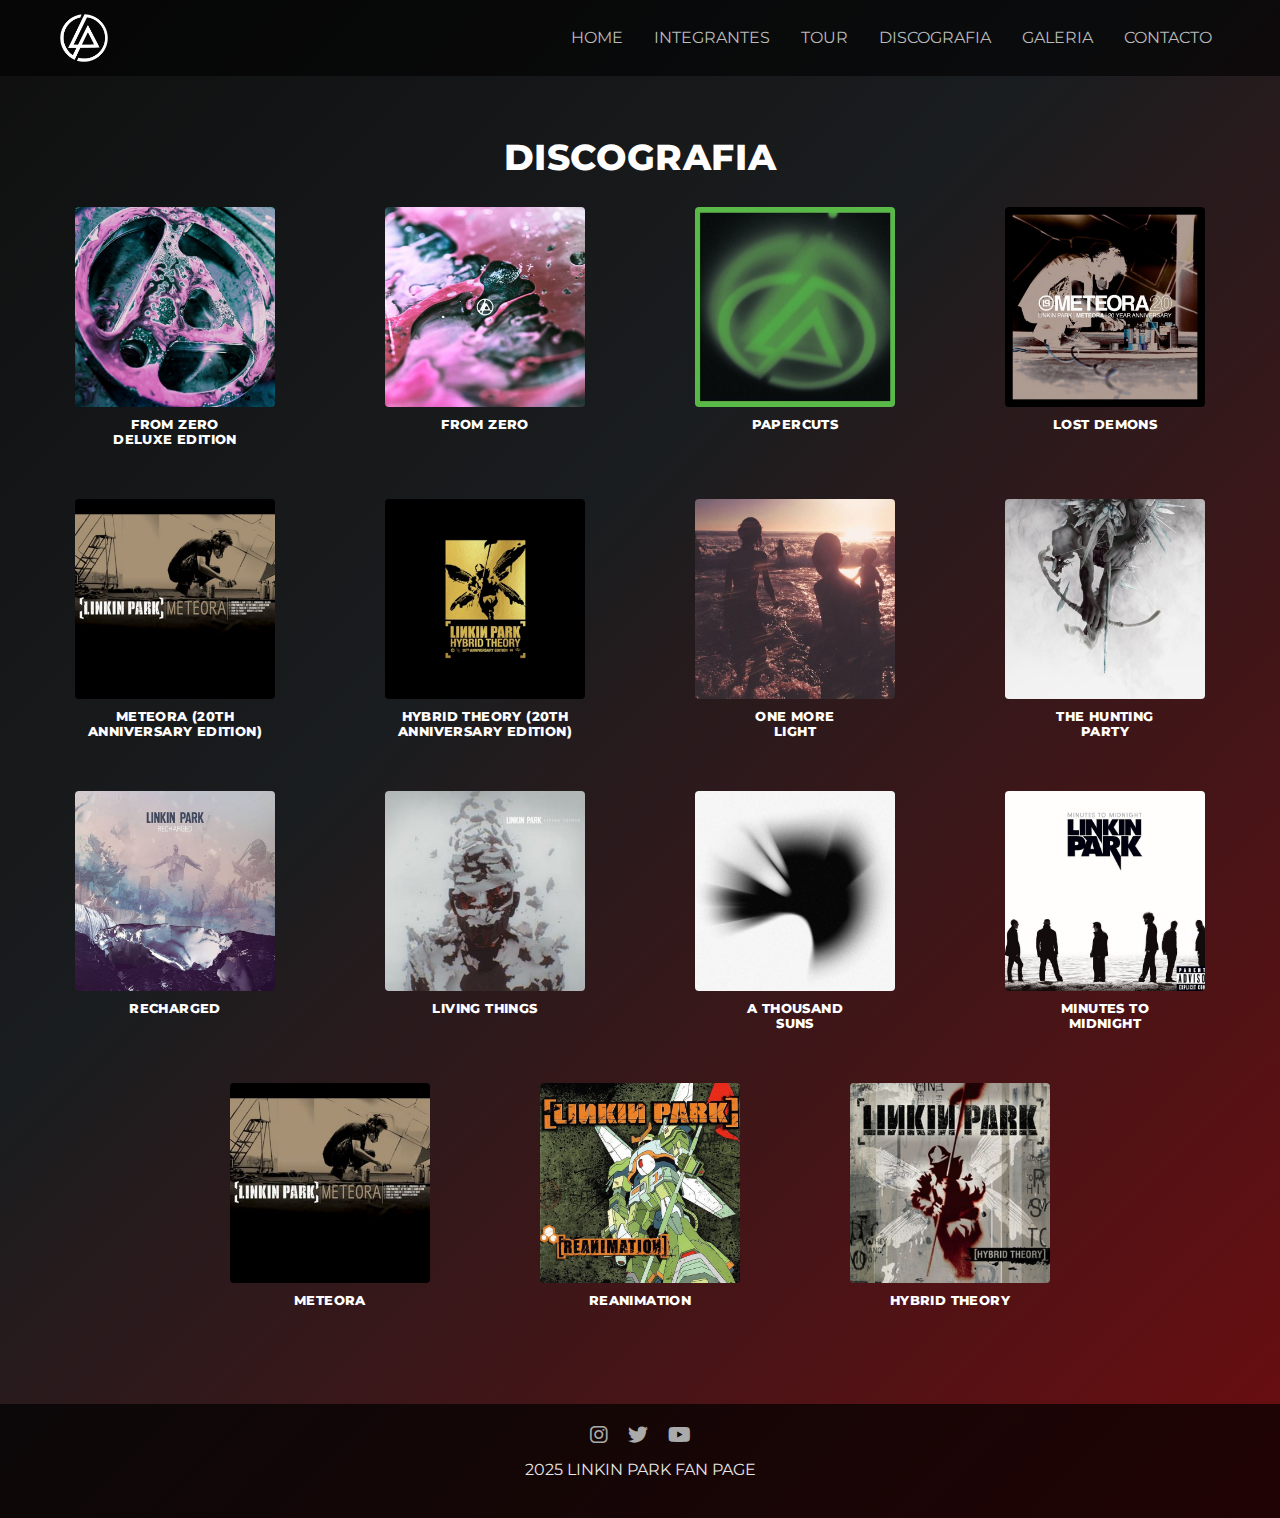
<file: indexs/disco.html>
<!DOCTYPE html>
<!DOCTYPE html>
<html lang="es">
<head>
  <meta charset="UTF-8"/>
  <meta name="viewport" content="width=device-width, initial-scale=1" />
  <title>Linkin Park — Discografía</title>
  <link href="https://cdn.jsdelivr.net/npm/bootstrap@5.3.3/dist/css/bootstrap.min.css" rel="stylesheet">
  <link rel="stylesheet" href="https://cdnjs.cloudflare.com/ajax/libs/font-awesome/6.4.0/css/all.min.css">
  <link href="https://fonts.googleapis.com/css2?family=Montserrat:wght@300;400;700;800&display=swap" rel="stylesheet">
  <link rel="stylesheet" href="../css/styles.css"/>
</head>
<body class="text-white">

  <header class="header">
    <div class="contenedor">
    <a href="../index.html" class="logo">
      <img src="../imgs/Logo.png" alt="Logo Linkin Park">
    </a>

    <nav class="navbar navbar-expand-lg navbar-dark">
      <button class="navbar-toggler" type="button" data-bs-toggle="collapse" data-bs-target="#navLP">
        <span class="navbar-toggler-icon"></span>
      </button>
      <div id="navLP" class="collapse navbar-collapse">
        <ul class="navbar-nav ms-auto">
          <li><a class="nav-link" href="../index.html">HOME</a></li>
          <li><a class="nav-link" href="integrantes.html">INTEGRANTES</a></li>
          <li><a class="nav-link" href="tour.html">TOUR</a></li>
          <li><a class="nav-link" href="disco.html">DISCOGRAFIA</a></li>
          <li><a class="nav-link" href="galeria.html">GALERIA</a></li>
          <li><a class="nav-link" href="form.html">CONTACTO</a></li>
        </ul>
      </div>
    </nav>
    </div>
  </header>

<main>
  <section class="discografia">
    <div class="contenedor-disc">
      <h1 class="discografia-titulo">DISCOGRAFIA</h1>

      <div class="discografia-contenedor">
        <div class="disco">
          <img class="img-gris" src="../imgs/Discos/FromZeroDeluxe.jpg" alt="From Zero Deluxe Edition">
          <p class="disco-nombre">FROM ZERO<br>DELUXE EDITION</p>
        </div>

        <div class="disco">
          <img class="img-gris" src="../imgs/Discos/FromZero.jpg" alt="From Zero">
          <p class="disco-nombre">FROM ZERO</p>
        </div>

        <div class="disco">
          <img class="img-gris" src="../imgs/Discos/Papercuts.jpg" alt="Papercuts">
          <p class="disco-nombre">PAPERCUTS</p>
        </div>

        <div class="disco">
          <img class="img-gris" src="../imgs/Discos/LostDemons.jpg" alt="Lost Demons">
          <p class="disco-nombre">LOST DEMONS</p>
        </div>

        <div class="disco">
          <img class="img-gris" src="../imgs/Discos/Meteora.jpg" alt="Meteora (20th Anniversary Edition)">
          <p class="disco-nombre">METEORA (20th <br>ANNIVERSARY EDITION)</p>
        </div>

        <div class="disco">
          <img class="img-gris" src="../imgs/Discos/HybridTheory Anniversaru.jpg" alt="Hybrid Theory (20th Anniversary Edition)">
          <p class="disco-nombre">HYBRID THEORY (20th <br>ANNIVERSARY EDITION)</p>
        </div>

        <div class="disco">
          <img class="img-gris" src="../imgs/Discos/OneMoreLight.jpg" alt="One More Light">
          <p class="disco-nombre">ONE MORE <br>LIGHT</p>
        </div>

        <div class="disco">
          <img class="img-gris" src="../imgs/Discos/TheHuntingParty.jpg" alt="The Hunting Party">
          <p class="disco-nombre">THE HUNTING<br>PARTY</p>
        </div>

        <div class="disco">
          <img class="img-gris" src="../imgs/Discos/Recharged.jpg" alt="Recharged">
          <p class="disco-nombre">RECHARGED</p>
        </div>

        <div class="disco">
          <img class="img-gris" src="../imgs/Discos/LivingThings.jpg" alt="Living Things">
          <p class="disco-nombre">LIVING THINGS</p>
        </div>

        <div class="disco">
          <img class="img-gris" src="../imgs/Discos/AThousand.jpg" alt="A Thousand Suns">
          <p class="disco-nombre">A THOUSAND<br>SUNS</p>
        </div>

        <div class="disco">
          <img class="img-gris" src="../imgs/Discos/MinutesToMidnight.jpg" alt="Minutes to Midnight">
          <p class="disco-nombre">MINUTES TO<br>MIDNIGHT</p>
        </div>

        <div class="disco">
          <img class="img-gris" src="../imgs/Discos/Meteora2.jpg" alt="Meteora">
          <p class="disco-nombre">METEORA</p>
        </div>

        <div class="disco">
          <img class="img-gris" src="../imgs/Discos/Reanimation.jpg" alt="Reanimation">
          <p class="disco-nombre">REANIMATION</p>
        </div>

        <div class="disco">
          <img class="img-gris" src="../imgs/Discos/HybridTheory.jpg" alt="Hybrid Theory">
          <p class="disco-nombre">HYBRID THEORY</p>
        </div>
      </div>
    </div>
  </section>
</main>
<footer>
    <div class="social-icons">
      <a href="https://www.instagram.com/linkinpark" target="_blank"><i class="fab fa-instagram fa-lg"></i></a>
      <a href="https://x.com/linkinpark" target="_blank"><i class="fab fa-twitter fa-lg"></i></a>
      <a href="https://www.youtube.com/channel/UCZU9T1ceaOgwfLRq7OKFU4Q" target="_blank"><i class="fab fa-youtube fa-lg"></i></a>
    </div>
    <p>2025 LINKIN PARK FAN PAGE</p>
  </footer>
  <script src="https://cdn.jsdelivr.net/npm/bootstrap@5.3.3/dist/js/bootstrap.bundle.min.js"></script>
</body>
</html>
</file>
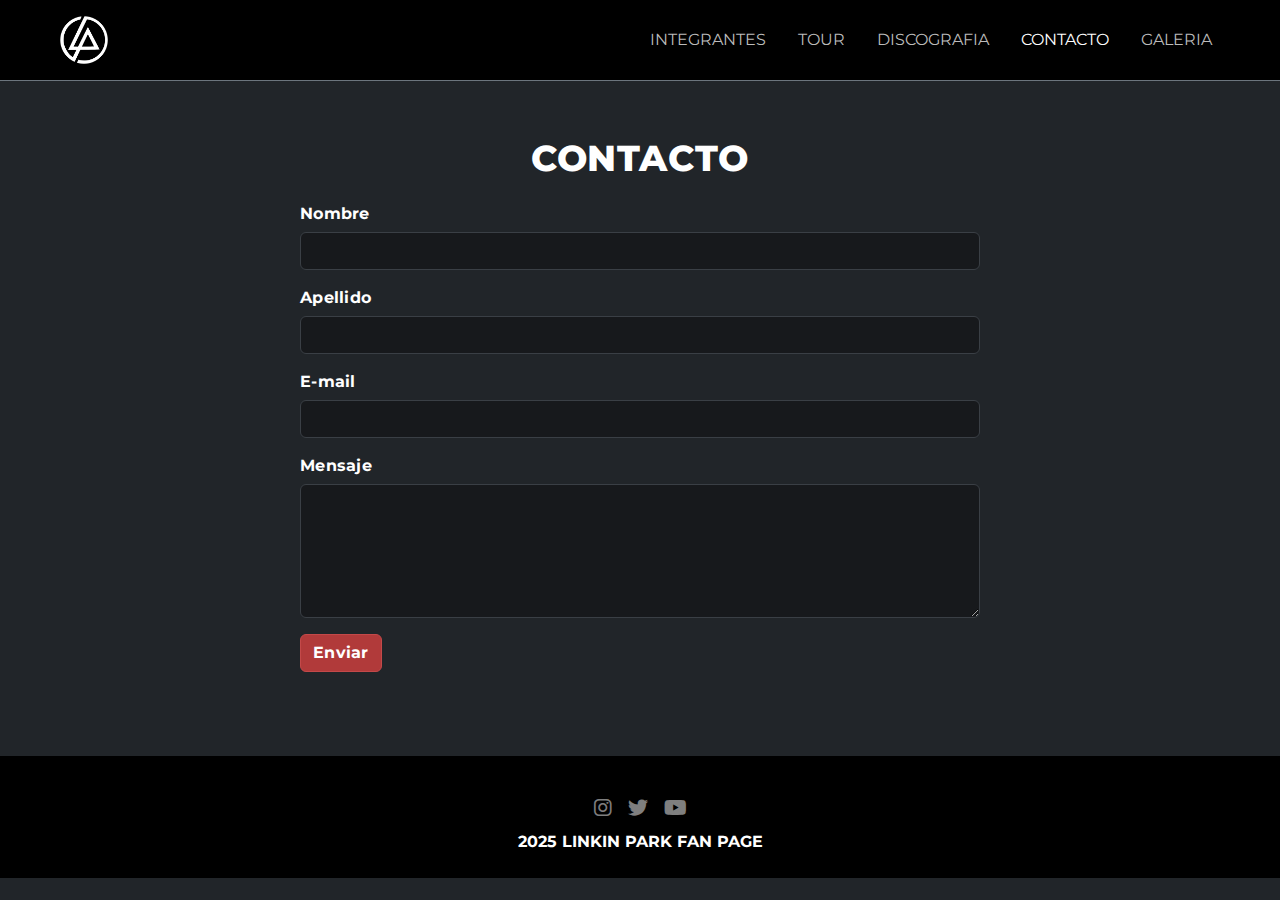
<file: indexs/form.html>
<!DOCTYPE html>
<html lang="es">
<head>
  <meta charset="UTF-8"/>
  <meta name="viewport" content="width=device-width, initial-scale=1"/>
  <title>Linkin Park — Contacto</title>
  <link href="https://cdn.jsdelivr.net/npm/bootstrap@5.3.3/dist/css/bootstrap.min.css" rel="stylesheet">
  <link rel="stylesheet" href="https://cdnjs.cloudflare.com/ajax/libs/font-awesome/6.4.0/css/all.min.css">
  <link href="https://fonts.googleapis.com/css2?family=Montserrat:wght@300;400;700;800&display=swap" rel="stylesheet">
  <link rel="stylesheet" href="../estilos.css"/>
</head>
<body class="bg-dark text-white">

  <header class="header bg-black py-3 border-bottom border-secondary">
    <div class="contenedor d-flex align-items-center justify-content-between">
      <a href="../index.html" class="logo">
        <img src="../imgs/Logo.png" alt="Logo Linkin Park" style="height:48px;">
      </a>

      <nav class="navbar navbar-expand-lg navbar-dark p-0">
        <button class="navbar-toggler" type="button" data-bs-toggle="collapse" data-bs-target="#navLP" aria-controls="navLP" aria-expanded="false" aria-label="Toggle navigation">
          <span class="navbar-toggler-icon"></span>
        </button>
        <div id="navLP" class="collapse navbar-collapse">
          <ul class="navbar-nav ms-auto gap-lg-3">
            <li class="nav-item"><a class="nav-link" href="integrantes.html">INTEGRANTES</a></li>
            <li class="nav-item"><a class="nav-link" href="tour.html">TOUR</a></li>
            <li class="nav-item"><a class="nav-link" href="disco.html">DISCOGRAFIA</a></li>
            <li class="nav-item"><a class="nav-link active" aria-current="page" href="form.html">CONTACTO</a></li>
            <li class="nav-item"><a class="nav-link" href="galeria.html">GALERIA</a></li>
          </ul>
        </div>
      </nav>
    </div>
  </header>

  <section class="contacto">
    <div class="contenedor-form">
      <h1 class="contacto-titulo">CONTACTO</h1>

      <form>
        <div class="mb-3">
          <label for="nombre" class="form-label">Nombre</label>
          <input type="text" class="form-control" id="nombre" name="nombre" required>
          <div class="invalid-feedback">Completá tu nombre.</div>
        </div>

        <div class="mb-3">
          <label for="nombre" class="form-label">Apellido</label>
          <input type="text" class="form-control" id="apellido" name="apellido" required>
          <div class="invalid-feedback">Completá tu apellido.</div>
        </div>

        <div class="mb-3">
          <label for="email" class="form-label">E-mail</label>
          <input type="email" class="form-control" id="email" name="email" required>
          <div class="invalid-feedback">Ingresá un e-mail válido.</div>
        </div>

        <div class="mb-3">
          <label for="mensaje" class="form-label">Mensaje</label>
          <textarea class="form-control" id="mensaje" name="mensaje" rows="5" required></textarea>
          <div class="invalid-feedback">Escribí tu mensaje.</div>
        </div>

        <button type="submit" class="btn btn-danger">Enviar</button>
      </form>
    </div>
  </section>

  <footer class="bg-black text-center py-4">
    <div class="social-icons d-flex justify-content-center gap-3 mt-3">
      <a class="text-white-50" href="https://www.instagram.com/linkinpark" target="_blank"><i class="fab fa-instagram fa-lg"></i></a>
      <a class="text-white-50" href="https://x.com/linkinpark" target="_blank"><i class="fab fa-twitter fa-lg"></i></a>
      <a class="text-white-50" href="https://www.youtube.com/channel/UCZU9T1ceaOgwfLRq7OKFU4Q" target="_blank"><i class="fab fa-youtube fa-lg"></i></a>
    </div>
    <p class="m-0 fw-bold text-white">2025 LINKIN PARK FAN PAGE</p>
  </footer>
<script src="https://cdn.jsdelivr.net/npm/bootstrap@5.3.3/dist/js/bootstrap.bundle.min.js"></script>

</body>
</html>
</file>
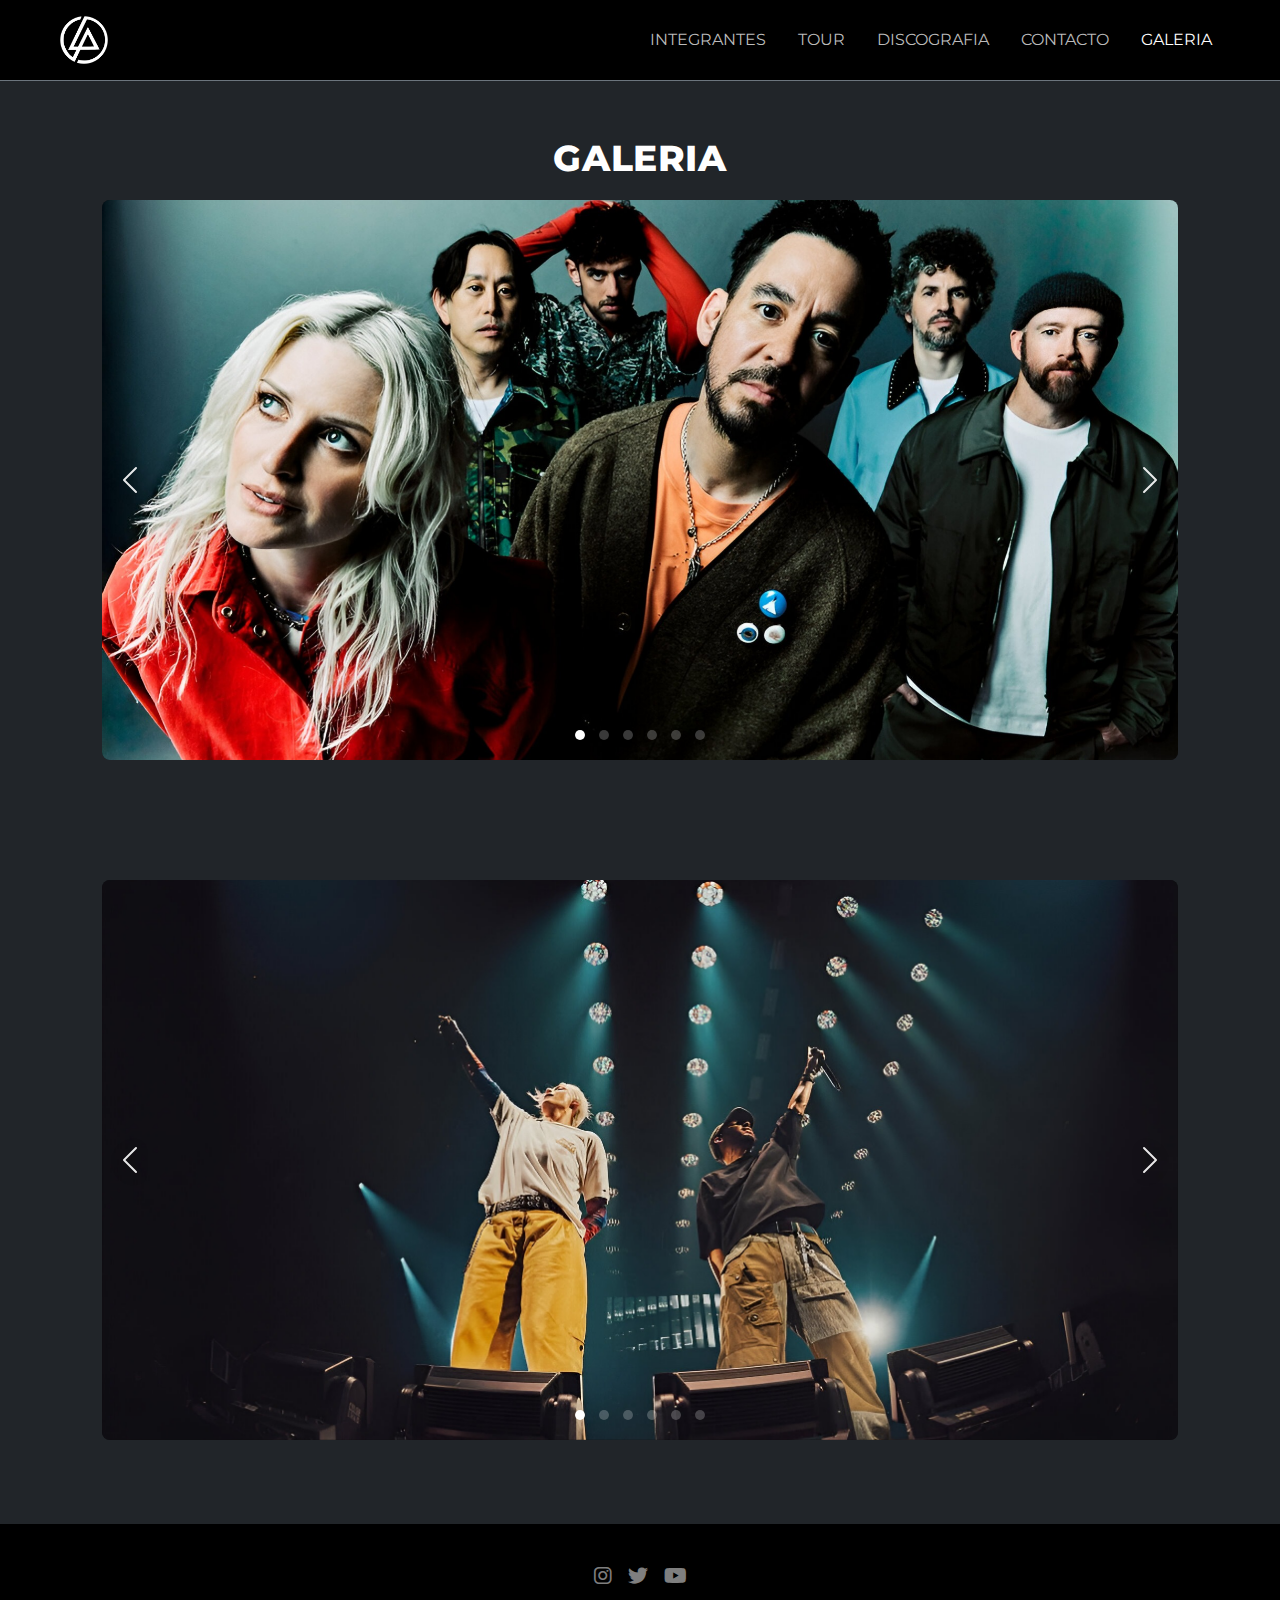
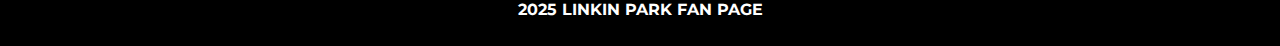
<file: indexs/galeria.html>
<!DOCTYPE html>
<html lang="es">
<head>
  <meta charset="UTF-8" />
  <meta name="viewport" content="width=device-width, initial-scale=1" />
  <title>Linkin Park — Galería</title>

  <!-- Bootstrap SOLO para componentes (navbar/carousel/footer) -->
  <link href="https://cdn.jsdelivr.net/npm/bootstrap@5.3.3/dist/css/bootstrap.min.css" rel="stylesheet">

  <!-- Fuentes e íconos -->
  <link rel="stylesheet" href="https://cdnjs.cloudflare.com/ajax/libs/font-awesome/6.4.0/css/all.min.css">
  <link href="https://fonts.googleapis.com/css2?family=Montserrat:wght@300;400;700;800&display=swap" rel="stylesheet">

  <!-- Tu CSS general -->
  <link rel="stylesheet" href="../estilos.css"/>
</head>
<body class="bg-dark text-white">

  <!-- HEADER (igual al resto del sitio) -->
  <header class="header bg-black py-3 border-bottom border-secondary">
    <div class="contenedor d-flex align-items-center justify-content-between">
      <a href="../index.html" class="logo">
        <img src="../imgs/Logo.png" alt="Logo Linkin Park" style="height:48px;">
      </a>

      <nav class="navbar navbar-expand-lg navbar-dark p-0">
        <button class="navbar-toggler" type="button" data-bs-toggle="collapse" data-bs-target="#navLP" aria-controls="navLP" aria-expanded="false" aria-label="Toggle navigation">
          <span class="navbar-toggler-icon"></span>
        </button>
        <div id="navLP" class="collapse navbar-collapse">
          <ul class="navbar-nav ms-auto gap-lg-3">
            <li class="nav-item"><a class="nav-link" href="integrantes.html">INTEGRANTES</a></li>
            <li class="nav-item"><a class="nav-link" href="tour.html">TOUR</a></li>
            <li class="nav-item"><a class="nav-link" href="disco.html">DISCOGRAFIA</a></li>
            <li class="nav-item"><a class="nav-link" href="form.html">CONTACTO</a></li>
            <li class="nav-item"><a class="nav-link active" aria-current="page" href="galeria.html">GALERIA</a></li>
          </ul>
        </div>
      </nav>
    </div>
  </header>

  <section class="galeria">
    <div class="contenedor">
      <h1 class="galeria-titulo">GALERIA</h1>

      <div class="carousel-wrap">
        <div id="galeriaCarousel" class="carousel slide" data-bs-ride="carousel" data-bs-interval="4500">
          <div class="carousel-indicators">
            <button type="button" data-bs-target="#galeriaCarousel" data-bs-slide-to="0" class="active" aria-current="true" aria-label="Slide 1"></button>
            <button type="button" data-bs-target="#galeriaCarousel" data-bs-slide-to="1" aria-label="Slide 2"></button>
            <button type="button" data-bs-target="#galeriaCarousel" data-bs-slide-to="2" aria-label="Slide 3"></button>
            <button type="button" data-bs-target="#galeriaCarousel" data-bs-slide-to="3" aria-label="Slide 4"></button>
            <button type="button" data-bs-target="#galeriaCarousel" data-bs-slide-to="4" aria-label="Slide 5"></button>
            <button type="button" data-bs-target="#galeriaCarousel" data-bs-slide-to="5" aria-label="Slide 6"></button>
          </div>
          <div class="carousel-inner rounded-3 overflow-hidden">
            <div class="carousel-item active">
              <img src="../imgs/gallery/Linkin1.jpeg" class="d-block w-100" alt="Linkin Park en vivo 1">
            </div>
            <div class="carousel-item">
              <img src="../imgs/gallery/Lk2.jpeg" class="d-block w-100" alt="Linkin Park en vivo 2">
            </div>
            <div class="carousel-item">
              <img src="../imgs/gallery/LK3.jpeg" class="d-block w-100" alt="Linkin Park en vivo 3">
            </div>
            <div class="carousel-item">
              <img src="../imgs/gallery/LK4.jpeg" class="d-block w-100" alt="Linkin Park en vivo 4">
            </div>
            <div class="carousel-item">
              <img src="../imgs/gallery/LK5.jpeg" class="d-block w-100" alt="Linkin Park en vivo 5">
            </div>
            <div class="carousel-item">
              <img src="../imgs/gallery/LKVIEJO.jpeg" class="d-block w-100" alt="Linkin Park backstage">
            </div>
          </div>
          <button class="carousel-control-prev" type="button" data-bs-target="#galeriaCarousel" data-bs-slide="prev" aria-label="Anterior">
            <span class="carousel-control-prev-icon" aria-hidden="true"></span>
          </button>
          <button class="carousel-control-next" type="button" data-bs-target="#galeriaCarousel" data-bs-slide="next" aria-label="Siguiente">
            <span class="carousel-control-next-icon" aria-hidden="true"></span>
          </button>
        </div>
      </div>
    </div>
  </section>

  <section class="galeria">
  <div class="contenedor">
    <div class="carousel-wrap">
      <!-- ID distinto para el segundo -->
      <div id="galeriaCarousel2" class="carousel slide" data-bs-ride="carousel" data-bs-interval="4500">
        <div class="carousel-indicators">
          <button type="button" data-bs-target="#galeriaCarousel2" data-bs-slide-to="0" class="active" aria-current="true" aria-label="Slide 1"></button>
          <button type="button" data-bs-target="#galeriaCarousel2" data-bs-slide-to="1" aria-label="Slide 2"></button>
          <button type="button" data-bs-target="#galeriaCarousel2" data-bs-slide-to="2" aria-label="Slide 3"></button>
          <button type="button" data-bs-target="#galeriaCarousel2" data-bs-slide-to="3" aria-label="Slide 4"></button>
          <button type="button" data-bs-target="#galeriaCarousel2" data-bs-slide-to="4" aria-label="Slide 5"></button>
          <button type="button" data-bs-target="#galeriaCarousel2" data-bs-slide-to="5" aria-label="Slide 6"></button>
        </div>
        <div class="carousel-inner rounded-3 overflow-hidden">
          <div class="carousel-item active">
            <img src="../imgs/gallery/LinkinNew1.jpg" class="d-block w-100" alt="Linkin Park en vivo 1">
          </div>
          <div class="carousel-item">
            <img src="../imgs/gallery/LinkinNew2.jpeg" class="d-block w-100" alt="Linkin Park en vivo 2">
          </div>
          <div class="carousel-item">
            <img src="../imgs/gallery/LinkinNew3.jpg" class="d-block w-100" alt="Linkin Park en vivo 3">
          </div>
          <div class="carousel-item">
            <img src="../imgs/gallery/LinkinNew4.jpg" class="d-block w-100" alt="Linkin Park en vivo 4">
          </div>
          <div class="carousel-item">
            <img src="../imgs/gallery/LinkinNew5.jpg" class="d-block w-100" alt="Linkin Park en vivo 5">
          </div>
          <div class="carousel-item">
            <img src="../imgs/gallery/LinkinNew6.jpg" class="d-block w-100" alt="Linkin Park backstage">
          </div>
        </div>
        <button class="carousel-control-prev" type="button" data-bs-target="#galeriaCarousel2" data-bs-slide="prev" aria-label="Anterior">
          <span class="carousel-control-prev-icon" aria-hidden="true"></span>
        </button>
        <button class="carousel-control-next" type="button" data-bs-target="#galeriaCarousel2" data-bs-slide="next" aria-label="Siguiente">
          <span class="carousel-control-next-icon" aria-hidden="true"></span>
        </button>
      </div>
    </div>
  </div>
</section>
  
  <footer class="bg-black text-center py-4">
    <div class="social-icons d-flex justify-content-center gap-3 mt-3">
      <a class="text-white-50" href="https://www.instagram.com/linkinpark" target="_blank"><i class="fab fa-instagram fa-lg"></i></a>
      <a class="text-white-50" href="https://x.com/linkinpark" target="_blank"><i class="fab fa-twitter fa-lg"></i></a>
      <a class="text-white-50" href="https://www.youtube.com/channel/UCZU9T1ceaOgwfLRq7OKFU4Q" target="_blank"><i class="fab fa-youtube fa-lg"></i></a>
    </div>
    <p class="m-0 fw-bold text-white">2025 LINKIN PARK FAN PAGE</p>
  </footer>
  <script src="https://cdn.jsdelivr.net/npm/bootstrap@5.3.3/dist/js/bootstrap.bundle.min.js"></script>
</body>
</html>
</file>
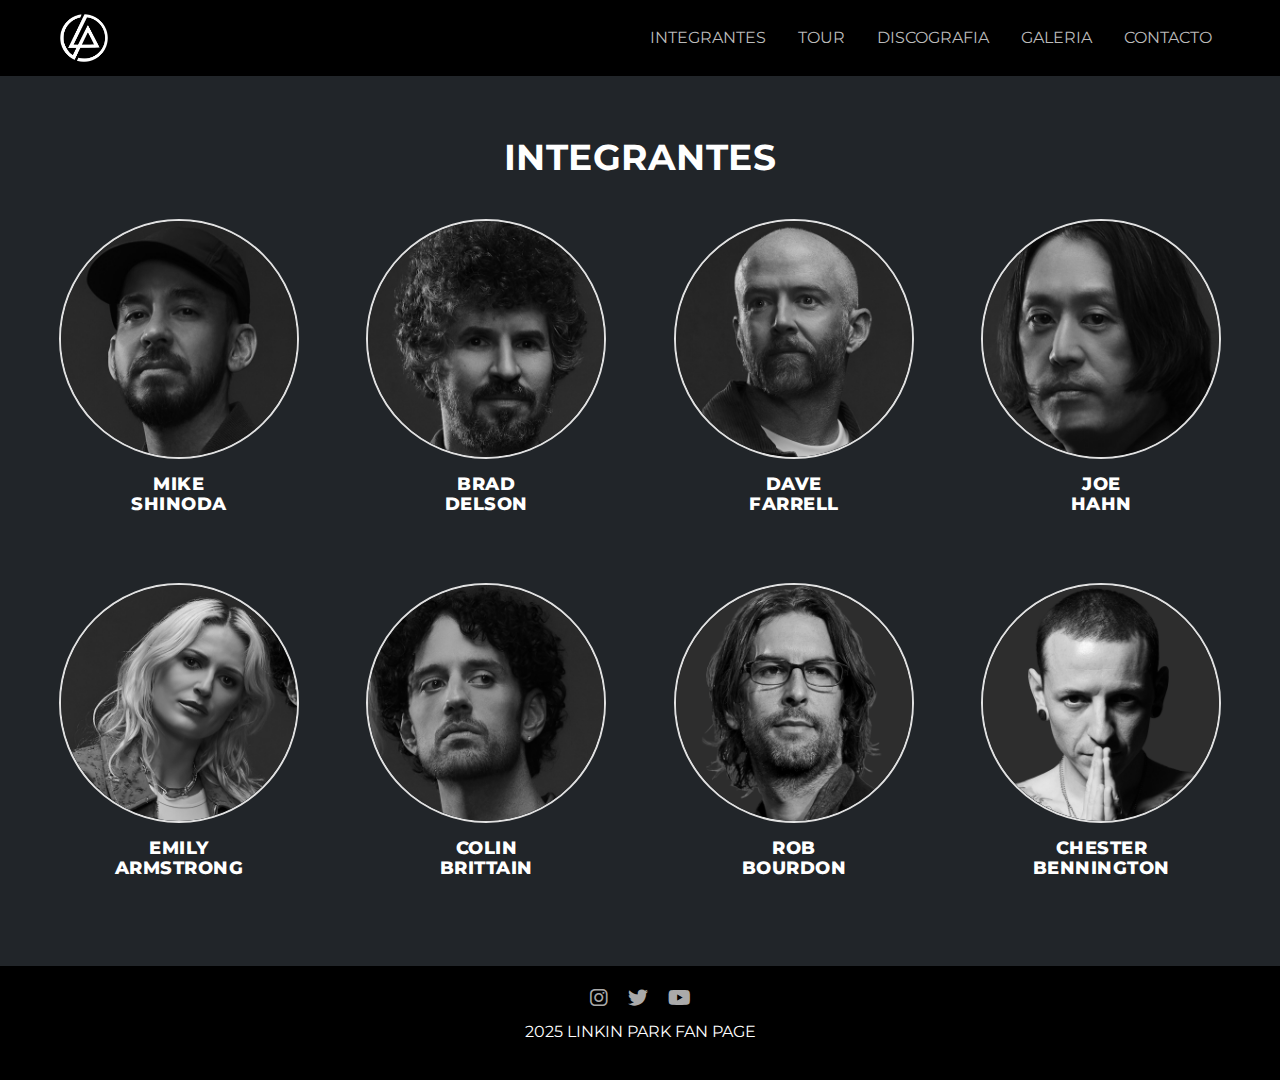
<file: indexs/integrantes.html>
<!DOCTYPE html>
<html lang="es">
<head>
  <meta charset="UTF-8" />
  <meta name="viewport" content="width=device-width, initial-scale=1" />
  <title>Linkin Park — Integrantes</title>
  <link href="https://cdn.jsdelivr.net/npm/bootstrap@5.3.3/dist/css/bootstrap.min.css" rel="stylesheet">
  <link rel="stylesheet" href="https://cdnjs.cloudflare.com/ajax/libs/font-awesome/6.4.0/css/all.min.css">
  <link href="https://fonts.googleapis.com/css2?family=Montserrat:wght@300;400;700&display=swap" rel="stylesheet">
  <link rel="stylesheet" href="../estilos.css" />
</head>
<body class="bg-dark text-white">

  <header class="header">
    <div class="contenedor header-flex">
      <a href="../index.html" class="logo">
        <img src="../imgs/Logo.png" alt="Logo Linkin Park">
      </a>

      <nav class="navbar navbar-expand-lg navbar-dark">
        <button class="navbar-toggler" type="button" data-bs-toggle="collapse" data-bs-target="#navLP">
          <span class="navbar-toggler-icon"></span>
        </button>
        <div id="navLP" class="collapse navbar-collapse">
          <ul class="navbar-nav ms-auto gap-lg-3">
            <li class="nav-item"><a class="nav-link" href="integrantes.html">INTEGRANTES</a></li>
            <li class="nav-item"><a class="nav-link" href="tour.html">TOUR</a></li>
            <li class="nav-item"><a class="nav-link" href="disco.html">DISCOGRAFIA</a></li>
            <li class="nav-item"><a class="nav-link" href="galeria.html">GALERIA</a></li>
            <li class="nav-item"><a class="nav-link" href="form.html">CONTACTO</a></li>
          </ul>
        </div>
      </nav>
    </div>
  </header>

  <section class="integrantes">
    <div class="contenedor text-center">
      <h2 class="titulo-seccion">INTEGRANTES</h2>

      <div class="grid-integrantes">
        <div class="integrante">
          <img src="../imgs/Caras/Mike.png" alt="Mike Shinoda" class="img-gris rounded-circle border border-2">
          <h5>MIKE <br> SHINODA</h5>
        </div>
        <div class="integrante">
          <img src="../imgs/Caras/Brad.png" alt="Brad Delson" class="img-gris rounded-circle border border-2">
          <h5>BRAD <br> DELSON</h5>
        </div>
        <div class="integrante">
          <img src="../imgs/Caras/Dave.png" alt="Dave Farrell" class="img-gris rounded-circle border border-2">
          <h5>DAVE <br> FARRELL</h5>
        </div>
        <div class="integrante">
          <img src="../imgs/Caras/Joe.png" alt="Joe Hahn" class="img-gris rounded-circle border border-2">
          <h5>JOE <br> HAHN</h5>
        </div>
        <div class="integrante">
          <img src="../imgs/Caras/Emily.png" alt="Emily Armstrong" class="img-gris rounded-circle border border-2">
          <h5>EMILY <br> ARMSTRONG</h5>
        </div>
        <div class="integrante">
          <img src="../imgs/Caras/Colin.png" alt="Colin Brittain" class="img-gris rounded-circle border border-2">
          <h5>COLIN <br> BRITTAIN</h5>
        </div>
        <div class="integrante">
          <img src="../imgs/Caras/Rob.png" alt="Rob Bourdon" class="img-gris rounded-circle border border-2">
          <h5>ROB <br> BOURDON</h5>
        </div>
        <div class="integrante">
          <img src="../imgs/Caras/Chester.png" alt="Chester Bennington" class="img-gris rounded-circle border border-2">
          <h5>CHESTER <br> BENNINGTON</h5>
        </div>
      </div>
    </div>
  </section>
<footer>
    <div class="social-icons">
      <a href="https://www.instagram.com/linkinpark" target="_blank"><i class="fab fa-instagram fa-lg"></i></a>
      <a href="https://x.com/linkinpark" target="_blank"><i class="fab fa-twitter fa-lg"></i></a>
      <a href="https://www.youtube.com/channel/UCZU9T1ceaOgwfLRq7OKFU4Q" target="_blank"><i class="fab fa-youtube fa-lg"></i></a>
    </div>
    <p>2025 LINKIN PARK FAN PAGE</p>
  </footer>
  <script src="https://cdn.jsdelivr.net/npm/bootstrap@5.3.3/dist/js/bootstrap.bundle.min.js"></script>
</body>
</html>
</file>
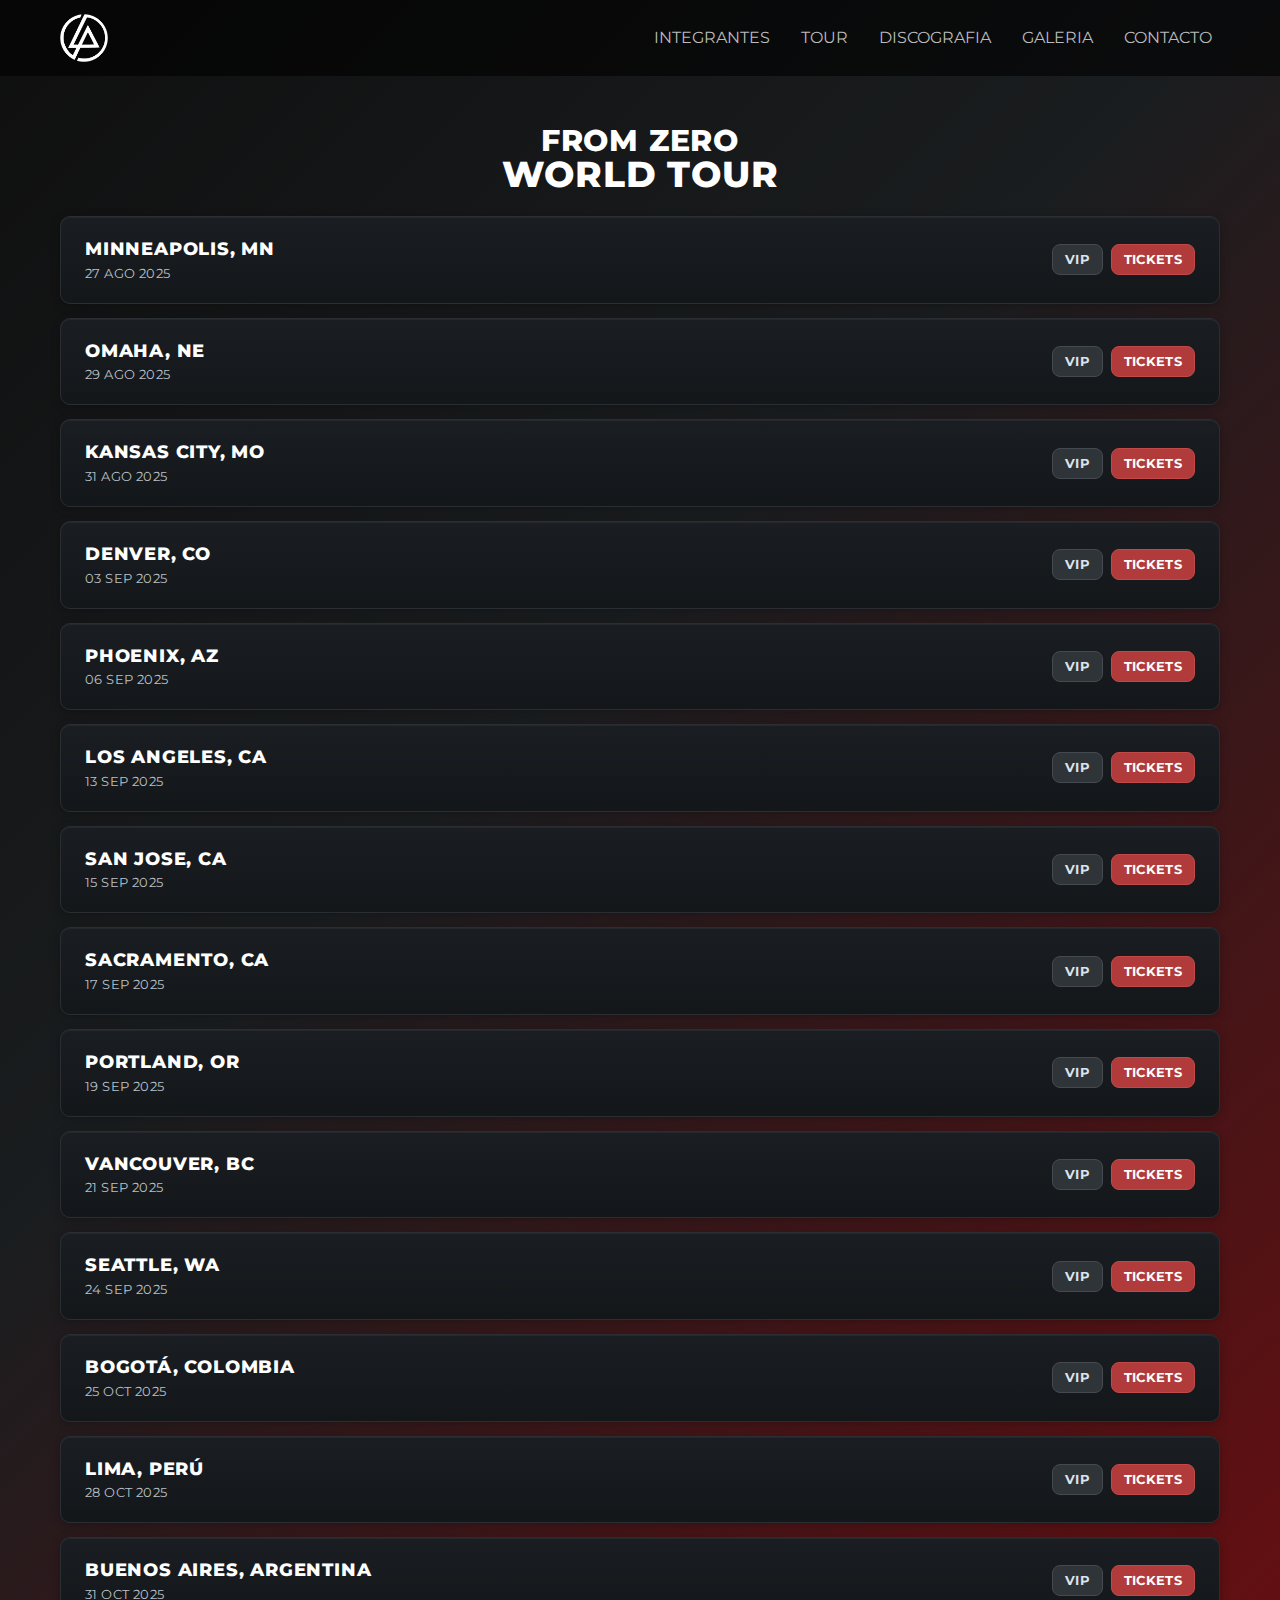
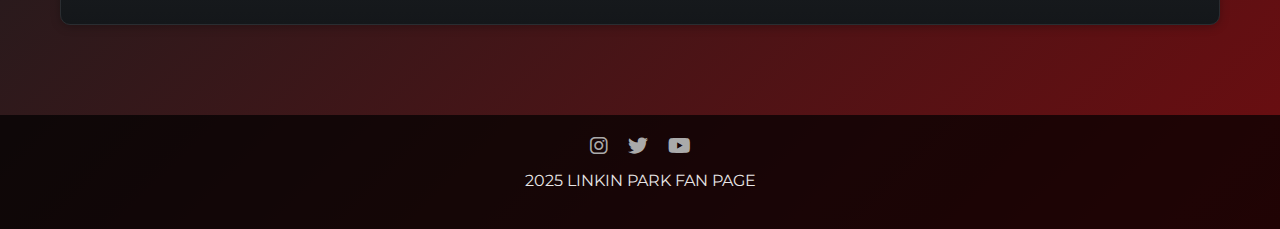
<file: indexs/tour.html>
<!DOCTYPE html>
<html lang="es">
<head>
  <meta charset="UTF-8" />
  <meta name="viewport" content="width=device-width, initial-scale=1" />
  <title>Linkin Park — Tour</title>
  <link href="https://cdn.jsdelivr.net/npm/bootstrap@5.3.3/dist/css/bootstrap.min.css" rel="stylesheet">
  <link rel="stylesheet" href="https://cdnjs.cloudflare.com/ajax/libs/font-awesome/6.4.0/css/all.min.css">
  <link href="https://fonts.googleapis.com/css2?family=Montserrat:wght@300;400;700;800&display=swap" rel="stylesheet">
  <link rel="stylesheet" href="../css/styles.css"/>
</head>
<body class="bg-dark text-white">

  <header class="header">
    <div class="contenedor">
    <a href="../index.html" class="logo">
      <img src="../imgs/Logo.png" alt="Logo Linkin Park">
    </a>

    <nav class="navbar navbar-expand-lg navbar-dark">
      <button class="navbar-toggler" type="button" data-bs-toggle="collapse" data-bs-target="#navLP">
        <span class="navbar-toggler-icon"></span>
      </button>
      <div id="navLP" class="collapse navbar-collapse">
        <ul class="navbar-nav ms-auto">
          <li><a class="nav-link" href="integrantes.html">INTEGRANTES</a></li>
          <li><a class="nav-link" href="tour.html">TOUR</a></li>
          <li><a class="nav-link" href="disco.html">DISCOGRAFIA</a></li>
          <li><a class="nav-link" href="galeria.html">GALERIA</a></li>
          <li><a class="nav-link" href="form.html">CONTACTO</a></li>
        </ul>
      </div>
    </nav>
    </div>
  </header>

  <section class="tour">
    <div class="contenedor">
      <h2 class="tour-titulo">
        <span class="linea1">FROM ZERO</span>
        <span class="linea2">WORLD TOUR</span>
      </h2>

      <div class="tour-lista">

        <article class="tour-item">
          <div class="tour-info">
            <div class="tour-ciudad">MINNEAPOLIS, MN</div>
            <div class="tour-fecha">27 AGO 2025</div>
          </div>
          <div class="tour-acciones">
            <a class="tour-btn vip" href="#">VIP</a>
            <a class="tour-btn tickets" href="#">Tickets</a>
          </div>
        </article>

        <article class="tour-item">
          <div class="tour-info">
            <div class="tour-ciudad">OMAHA, NE</div>
            <div class="tour-fecha">29 AGO 2025</div>
          </div>
          <div class="tour-acciones">
            <a class="tour-btn vip" href="#">VIP</a>
            <a class="tour-btn tickets" href="#">Tickets</a>
          </div>
        </article>

        <article class="tour-item">
          <div class="tour-info">
            <div class="tour-ciudad">KANSAS CITY, MO</div>
            <div class="tour-fecha">31 AGO 2025</div>
          </div>
          <div class="tour-acciones">
            <a class="tour-btn vip" href="#">VIP</a>
            <a class="tour-btn tickets" href="#">Tickets</a>
          </div>
        </article>

        <article class="tour-item">
          <div class="tour-info">
            <div class="tour-ciudad">DENVER, CO</div>
            <div class="tour-fecha">03 SEP 2025</div>
          </div>
          <div class="tour-acciones">
            <a class="tour-btn vip" href="#">VIP</a>
            <a class="tour-btn tickets" href="#">Tickets</a>
          </div>
        </article>

        <article class="tour-item">
          <div class="tour-info">
            <div class="tour-ciudad">PHOENIX, AZ</div>
            <div class="tour-fecha">06 SEP 2025</div>
          </div>
          <div class="tour-acciones">
            <a class="tour-btn vip" href="#">VIP</a>
            <a class="tour-btn tickets" href="#">Tickets</a>
          </div>
        </article>

        <article class="tour-item">
          <div class="tour-info">
            <div class="tour-ciudad">LOS ANGELES, CA</div>
            <div class="tour-fecha">13 SEP 2025</div>
          </div>
          <div class="tour-acciones">
            <a class="tour-btn vip" href="#">VIP</a>
            <a class="tour-btn tickets" href="#">Tickets</a>
          </div>
        </article>
        <article class="tour-item">
          <div class="tour-info">
            <div class="tour-ciudad">SAN JOSE, CA</div>
            <div class="tour-fecha">15 SEP 2025</div>
          </div>
          <div class="tour-acciones">
            <a class="tour-btn vip" href="#">VIP</a>
            <a class="tour-btn tickets" href="#">Tickets</a>
          </div>
        </article>

        <article class="tour-item">
          <div class="tour-info">
            <div class="tour-ciudad">SACRAMENTO, CA</div>
            <div class="tour-fecha">17 SEP 2025</div>
          </div>
          <div class="tour-acciones">
            <a class="tour-btn vip" href="#">VIP</a>
            <a class="tour-btn tickets" href="#">Tickets</a>
          </div>
        </article>

        <article class="tour-item">
          <div class="tour-info">
            <div class="tour-ciudad">PORTLAND, OR</div>
            <div class="tour-fecha">19 SEP 2025</div>
          </div>
          <div class="tour-acciones">
            <a class="tour-btn vip" href="#">VIP</a>
            <a class="tour-btn tickets" href="#">Tickets</a>
          </div>
        </article>

        <article class="tour-item">
          <div class="tour-info">
            <div class="tour-ciudad">VANCOUVER, BC</div>
            <div class="tour-fecha">21 SEP 2025</div>
          </div>
          <div class="tour-acciones">
            <a class="tour-btn vip" href="#">VIP</a>
            <a class="tour-btn tickets" href="#">Tickets</a>
          </div>
        </article>

        <article class="tour-item">
          <div class="tour-info">
            <div class="tour-ciudad">SEATTLE, WA</div>
            <div class="tour-fecha">24 SEP 2025</div>
          </div>
          <div class="tour-acciones">
            <a class="tour-btn vip" href="#">VIP</a>
            <a class="tour-btn tickets" href="#">Tickets</a>
          </div>
        </article>

        <article class="tour-item">
          <div class="tour-info">
            <div class="tour-ciudad">BOGOTÁ, COLOMBIA</div>
            <div class="tour-fecha">25 OCT 2025</div>
          </div>
          <div class="tour-acciones">
            <a class="tour-btn vip" href="#">VIP</a>
            <a class="tour-btn tickets" href="#">Tickets</a>
          </div>
        </article>

        <article class="tour-item">
          <div class="tour-info">
            <div class="tour-ciudad">LIMA, PERÚ</div>
            <div class="tour-fecha">28 OCT 2025</div>
          </div>
          <div class="tour-acciones">
            <a class="tour-btn vip" href="#">VIP</a>
            <a class="tour-btn tickets" href="#">Tickets</a>
          </div>
        </article>

        <article class="tour-item">
          <div class="tour-info">
            <div class="tour-ciudad">BUENOS AIRES, ARGENTINA</div>
            <div class="tour-fecha">31 OCT 2025</div>
          </div>
          <div class="tour-acciones">
            <a class="tour-btn vip" href="#">VIP</a>
            <a class="tour-btn tickets" href="#">Tickets</a>
          </div>
        </article>
      </div>
    </div>
  </section>

<footer>
    <div class="social-icons">
      <a href="https://www.instagram.com/linkinpark" target="_blank"><i class="fab fa-instagram fa-lg"></i></a>
      <a href="https://x.com/linkinpark" target="_blank"><i class="fab fa-twitter fa-lg"></i></a>
      <a href="https://www.youtube.com/channel/UCZU9T1ceaOgwfLRq7OKFU4Q" target="_blank"><i class="fab fa-youtube fa-lg"></i></a>
    </div>
    <p>2025 LINKIN PARK FAN PAGE</p>
  </footer>
  <script src="https://cdn.jsdelivr.net/npm/bootstrap@5.3.3/dist/js/bootstrap.bundle.min.js"></script>
</body>
</html>
</file>
<file: css/styles.css>
@charset "UTF-8";
* {
  box-sizing: border-box;
  margin: 0;
  padding: 0;
}

html, body {
  min-height: 100%;
  overflow-x: hidden;
}

body,
body.bg-dark {
  font-family: "Montserrat", sans-serif;
  background: linear-gradient(135deg, #0f0f0f 0%, #1a1d1f 40%, #6d0d10 100%) !important;
  background-repeat: no-repeat;
  background-size: cover;
  background-attachment: fixed;
  color: #fff;
}

.integrantes,
.tour,
.discografia,
.galeria,
.contacto {
  background: transparent;
}

.contenedor {
  max-width: 1200px;
  margin: 0 auto;
  padding: 0 20px;
  width: 100%;
}

.header {
  background: rgba(0, 0, 0, 0.6);
  padding: 10px 0;
  position: relative;
  z-index: 1000;
}
.header .contenedor {
  display: flex;
  justify-content: space-between;
  align-items: center;
}
.header .logo img {
  height: 48px;
}
.header .navbar-nav {
  display: flex;
  gap: 15px;
  list-style: none;
}
.header .navbar-nav .nav-link {
  color: #bbb;
  text-decoration: none;
}
.header .navbar-nav .nav-link:hover {
  color: #fff;
}

footer {
  background: rgba(0, 0, 0, 0.7);
  text-align: center;
  padding: 20px;
  margin-top: 20px;
}
footer .social-icons {
  display: flex;
  justify-content: center;
  gap: 20px;
  margin-bottom: 10px;
}
footer .social-icons a {
  color: #aaa;
}
footer .social-icons a:hover {
  color: #fff;
}
footer p {
  opacity: 0.9;
}

@keyframes scale-up-center {
  0% {
    transform: scale(0.88);
    opacity: 0.001;
  }
  100% {
    transform: scale(1);
    opacity: 1;
  }
}
.hero {
  display: flex;
  justify-content: space-between;
  align-items: flex-end;
  padding: 48px 0;
  min-height: 600px;
}
.hero .hero-texto {
  width: 50%;
  padding-top: 40px;
}
.hero .hero-texto h1 {
  margin: 0 0 20px;
  line-height: 0.9;
}
.hero .hero-texto .claro {
  color: #fff;
  font-size: 100px;
}
.hero .hero-texto .rojo {
  color: #e50914;
  font-size: 90px;
}
.hero .hero-texto p {
  margin-top: 25px;
  line-height: 1.85;
  font-size: 18px;
}
.hero .hero-img {
  width: 50%;
  display: flex;
  justify-content: flex-end;
  align-items: flex-end;
}
.hero .hero-img img {
  max-width: 110%;
  height: auto;
  display: block;
  object-fit: contain;
  transform-origin: center center;
  will-change: transform, opacity;
  backface-visibility: hidden;
  animation: scale-up-center 0.6s cubic-bezier(0.39, 0.575, 0.565, 1) both;
  animation-delay: 0.15s;
}

@keyframes scale-up-hover {
  0% {
    transform: scale(1);
  }
  100% {
    transform: scale(1.08);
  }
}
.integrantes {
  padding: 60px 0;
}
.integrantes .contenedor {
  max-width: 1200px;
  margin: 0 auto;
  padding: 0 20px;
  width: 100%;
  text-align: center;
}
.integrantes .titulo-seccion {
  text-align: center;
  font-size: 36px;
  font-weight: 700;
  letter-spacing: 0.5px;
  margin-bottom: 40px;
}
.integrantes .grid-integrantes {
  display: grid;
  grid-template-columns: repeat(4, minmax(0, 1fr));
  gap: 60px 70px;
  justify-items: center;
  align-items: start;
  width: 100%;
}
.integrantes .integrante {
  text-align: center;
  min-width: 0;
}
.integrantes .integrante img {
  width: 240px;
  height: 240px;
  display: block;
  object-fit: cover;
  border-radius: 50%;
  border: 4px solid #222121;
  box-sizing: border-box;
  transform: scale(1);
  will-change: transform;
  transition: transform 0.25s cubic-bezier(0.39, 0.575, 0.565, 1);
}
.integrantes .integrante img:hover,
.integrantes .integrante img:focus {
  animation: scale-up-hover 0.35s cubic-bezier(0.39, 0.575, 0.565, 1) both;
  transform: scale(1.08);
  box-shadow: 0 0 0 1px rgba(179, 18, 23, 0.35), 0 0 18px rgba(179, 18, 23, 0.45);
}
.integrantes .integrante h5 {
  margin-top: 16px;
  font-size: 18px;
  font-weight: 800;
  line-height: 1.1;
  letter-spacing: 0.5px;
  word-break: break-word;
}

.tour {
  padding: 50px 0 70px;
  color: #fff;
}
.tour .tour-titulo {
  text-align: center;
  margin: 0 0 24px;
  line-height: 1;
  text-transform: uppercase;
}
.tour .tour-titulo .linea1, .tour .tour-titulo .linea2 {
  display: block;
  font-weight: 800;
  font-size: 36px;
  letter-spacing: 0.8px;
}
.tour .tour-lista {
  display: grid;
  gap: 14px;
  max-width: 980px;
  margin: 0 auto;
}
.tour .tour-item {
  display: flex;
  align-items: center;
  justify-content: space-between;
  gap: 16px;
  padding: 18px;
  border-radius: 10px;
  border: 1px solid #2a2d31;
  background: linear-gradient(180deg, #1a1d21 0%, #14171a 100%);
  box-shadow: inset 0 1px 0 rgba(255, 255, 255, 0.05), 0 2px 10px rgba(0, 0, 0, 0.25);
}
.tour .tour-info {
  line-height: 1.15;
}
.tour .tour-ciudad {
  text-transform: uppercase;
  font-weight: 800;
  letter-spacing: 0.6px;
  font-size: 15px;
}
.tour .tour-fecha {
  margin-top: 6px;
  font-size: 12px;
  color: #b9c0c7;
  letter-spacing: 0.4px;
}
.tour .tour-acciones {
  display: flex;
  align-items: center;
  gap: 8px;
}
.tour .tour-btn {
  border: 1px solid transparent;
  display: inline-block;
  text-decoration: none;
  user-select: none;
  cursor: pointer;
  line-height: 1;
  padding: 6px 10px;
  font-size: 12px;
  font-weight: 700;
  letter-spacing: 0.3px;
  text-transform: uppercase;
  border-radius: 6px;
  transition: transform 0.05s ease, filter 0.2s ease, background 0.2s ease, border-color 0.2s ease;
}
.tour .tour-btn:active {
  transform: translateY(1px);
}
.tour .tour-btn.vip {
  background: #2f3439;
  border-color: #444a50;
  color: #dde3ea;
}
.tour .tour-btn.vip:hover {
  filter: brightness(1.05);
}
.tour .tour-btn.tickets {
  background: #b13a3a;
  border-color: #c34949;
  color: #fff;
}
.tour .tour-btn.tickets:hover {
  background: #c54646;
}

@keyframes scale-up-center {
  0% {
    transform: scale(0.88);
  }
  100% {
    transform: scale(1);
  }
}
.discografia {
  padding: 60px 0;
  color: #fff;
}
.discografia .contenedor-disc {
  max-width: 1300px;
  margin: 0 auto;
  padding: 0 20px;
}
.discografia .discografia-titulo {
  text-align: center;
  font-weight: 800;
  text-transform: uppercase;
  letter-spacing: 0.6px;
  font-size: 36px;
  margin-bottom: 28px;
}
.discografia .discografia-contenedor {
  display: flex;
  flex-wrap: wrap;
  gap: 36px 110px;
  justify-content: center;
}
.discografia .disco {
  position: relative;
  flex: 0 0 200px;
  max-width: 200px;
  text-align: center;
  /* 🔧 FIX: content:"" para que se renderice el pseudo-elemento */
}
.discografia .disco::after {
  content: ""; /* <--- imprescindible */
  position: absolute;
  inset: -8px;
  border: 2px solid #78050b;
  border-radius: 8px;
  opacity: 0;
  transform: scale(0.88);
  pointer-events: none;
  z-index: 2;
  box-shadow: 0 0 0 0 rgba(120, 5, 11, 0), 0 0 18px rgba(120, 5, 11, 0);
  transition: opacity 0.25s ease, box-shadow 0.25s ease, transform 0.25s ease;
}
.discografia .disco:hover::after, .discografia .disco:focus-within::after {
  opacity: 1;
  transform: scale(1);
  animation: scale-up-center 0.35s cubic-bezier(0.39, 0.575, 0.565, 1) both;
  box-shadow: 0 0 0 1px rgba(120, 5, 11, 0.35), 0 0 18px rgba(120, 5, 11, 0.45);
}
.discografia .disco img {
  width: 200px;
  height: 200px;
  display: block;
  object-fit: cover;
  border-radius: 4px;
  position: relative;
  z-index: 1; /* queda debajo del marco */
  transition: transform 0.2s ease, box-shadow 0.2s ease;
}
.discografia .disco:hover img, .discografia .disco:focus-within img {
  transform: translateY(-2px);
  box-shadow: 0 8px 20px rgba(0, 0, 0, 0.35);
}
.discografia .disco .disco-nombre {
  margin-top: 10px;
  font-size: 13px;
  font-weight: 800;
  text-transform: uppercase;
  line-height: 1.15;
  letter-spacing: 0.4px;
  word-break: break-word;
}

.galeria {
  padding: 56px 0 64px;
  color: #fff;
}
.galeria .galeria-titulo {
  text-align: center;
  font-weight: 800;
  text-transform: uppercase;
  letter-spacing: 0.6px;
  font-size: 36px;
  margin: 0 0 20px;
}
.galeria .carousel-wrap {
  max-width: 1100px;
  margin: 0 auto;
  padding: 0 12px;
  box-sizing: border-box;
}
.galeria .carousel-inner {
  border-radius: 12px;
  overflow: hidden;
  background: #0f1113;
}

.carousel .carousel-item img {
  display: block;
  width: 100%;
  height: clamp(260px, 55vw, 560px);
  object-fit: cover;
}

.carousel-indicators {
  gap: 8px;
  margin-bottom: 10px;
}
.carousel-indicators [data-bs-target] {
  width: 10px;
  height: 10px;
  border-radius: 50%;
  background-color: rgba(255, 255, 255, 0.45);
}
.carousel-indicators .active {
  background-color: #fff;
}

.carousel-control-prev, .carousel-control-next {
  width: 56px;
  opacity: 0.9;
  transition: opacity 0.2s ease;
}
.carousel-control-prev:hover, .carousel-control-next:hover {
  opacity: 1;
}

.carousel-control-prev-icon, .carousel-control-next-icon {
  filter: drop-shadow(0 2px 8px rgba(0, 0, 0, 0.6));
}

.contacto {
  color: #fff;
  padding: 56px 0 64px;
}
.contacto .contenedor-form {
  max-width: 720px;
  margin: 0 auto;
  padding: 0 20px;
  box-sizing: border-box;
}
.contacto .contacto-titulo {
  text-align: center;
  font-weight: 800;
  text-transform: uppercase;
  letter-spacing: 0.6px;
  font-size: 36px;
  margin: 0 0 22px;
}
.contacto .form-label {
  font-weight: 700;
  letter-spacing: 0.3px;
  margin-bottom: 6px;
}
.contacto .form-control {
  background: #17191c;
  color: #fff;
  border: 1px solid #3a3f45;
}
.contacto .form-control::placeholder {
  color: #9aa2aa;
}
.contacto .form-control:focus {
  background: #1e2328;
  color: #fff;
  border-color: #c54646;
  box-shadow: 0 0 0 0.2rem rgba(197, 70, 70, 0.25);
}
.contacto .btn-danger {
  background: #b13a3a;
  border-color: #c34949;
  font-weight: 700;
  letter-spacing: 0.3px;
}
.contacto .btn-danger:hover {
  background: #c54646;
  border-color: #d15353;
}
.contacto .mb-3 {
  margin-bottom: 16px !important;
}

@media (max-width: 767px) {
  .contacto {
    padding: 28px 0 40px;
  }
  .contacto .contenedor-form {
    max-width: 100%;
    padding: 0 8px;
  }
  .contacto .form-control {
    padding: 20px 14px;
  }
  .contacto .mb-3 {
    margin-bottom: 14px;
  }
  .contacto .btn-danger {
    width: 100%;
  }
  .discografia {
    padding: 36px 0;
  }
  .discografia .discografia-titulo {
    font-size: 28px;
    margin-bottom: 18px;
  }
  .discografia .discografia-contenedor {
    gap: 18px;
    justify-content: center;
  }
  .discografia .disco {
    flex: 0 0 calc(50% - 18px);
    max-width: calc(50% - 18px);
  }
  .discografia .disco img {
    width: 100%;
    height: auto;
    max-width: 180px;
    margin: 0 auto;
  }
  .discografia .disco .disco-nombre {
    font-size: 12px;
  }
  .galeria {
    padding: 36px 0 44px;
  }
  .galeria .galeria-titulo {
    font-size: 26px;
    margin-bottom: 14px;
  }
  .galeria .carousel-wrap {
    padding: 0 8px;
  }
  .carousel .carousel-item img {
    height: clamp(180px, 60vw, 360px);
  }
  .carousel-indicators [data-bs-target] {
    width: 8px;
    height: 8px;
  }
  .hero {
    flex-direction: column;
    align-items: center;
    padding: 30px 0;
    min-height: auto;
    text-align: center;
  }
  .hero .hero-texto {
    width: 100%;
    padding-top: 20px;
  }
  .hero .hero-texto .claro {
    font-size: 70px;
  }
  .hero .hero-texto .rojo {
    font-size: 65px;
  }
  .hero .hero-texto p {
    font-size: 15px;
    line-height: 1.6;
  }
  .hero .hero-img {
    width: 100%;
    justify-content: center;
    margin-top: 10px;
  }
  .hero .hero-img img {
    max-width: 100%;
  }
  .integrantes .titulo-seccion {
    font-size: 32px;
    margin-bottom: 24px;
  }
  .integrantes .grid-integrantes {
    grid-template-columns: 1fr;
    gap: 24px;
  }
  .integrantes .integrante img {
    width: 100%;
    max-width: 300px;
    height: auto;
    margin: 0 auto;
  }
  .integrantes .integrante h5 {
    font-size: 16px;
  }
  .tour {
    padding: 34px 0 46px;
  }
  .tour .tour-titulo .linea1 {
    font-size: 22px;
  }
  .tour .tour-titulo .linea2 {
    font-size: 26px;
  }
  .tour .tour-lista {
    gap: 10px;
  }
  .tour .tour-item {
    padding: 14px;
    display: grid;
    grid-template-columns: 1fr auto;
    grid-template-rows: auto auto;
    gap: 10px 12px;
    align-items: start;
  }
  .tour .tour-info {
    grid-column: 1/2;
    grid-row: 1/2;
  }
  .tour .tour-acciones {
    grid-column: 2/3;
    grid-row: 1/3;
    display: grid;
    gap: 8px;
    justify-items: end;
    align-content: start;
  }
  .tour .tour-btn {
    padding: 7px 12px;
    font-size: 12px;
    text-align: center;
    min-width: 86px;
  }
}
@media (min-width: 768px) and (max-width: 1024px) {
  .integrantes .grid-integrantes {
    grid-template-columns: repeat(2, minmax(0, 1fr));
    gap: 30px;
    justify-items: center;
  }
  .integrantes .integrante img {
    width: 250px;
    height: 250px;
  }
  .hero {
    flex-direction: column;
    align-items: center;
    text-align: center;
    gap: 16px;
    padding: 40px 0 28px;
    min-height: auto;
  }
  .hero .hero-texto {
    order: 1;
    width: 100%;
    padding-top: 0;
  }
  .hero .hero-texto h1 {
    margin: 0 0 10px;
    line-height: 0.95;
  }
  .hero .hero-texto .claro {
    font-size: clamp(64px, 9vw, 84px);
  }
  .hero .hero-texto .rojo {
    font-size: clamp(56px, 8vw, 76px);
  }
  .hero .hero-texto p {
    max-width: 720px;
    margin: 12px auto 0;
    font-size: 16px;
    line-height: 1.75;
  }
  .hero .hero-img {
    order: 2;
    width: 100%;
    justify-content: center;
    margin-top: 12px;
  }
  .hero .hero-img img {
    max-width: 86%;
    height: auto;
  }
}
@media (min-width: 769px) {
  .tour .tour-lista {
    max-width: 1160px;
  }
  .tour .tour-item {
    padding: 22px 24px;
    min-height: 68px;
  }
  .tour .tour-ciudad {
    font-size: 18px;
    letter-spacing: 0.8px;
  }
  .tour .tour-fecha {
    font-size: 13px;
  }
  .tour .tour-btn {
    padding: 8px 12px;
    font-size: 13px;
    border-radius: 8px;
  }
  .tour .tour-titulo .linea1 {
    font-size: 30px;
  }
  .tour .tour-titulo .linea2 {
    font-size: 36px;
  }
}

/*# sourceMappingURL=styles.css.map */
</file>
<file: estilos.css>
*{
  box-sizing:border-box; margin:0; padding:0;
}
body{
  font-family:'Montserrat',sans-serif;
  background:#111;
  color:#fff;
  overflow-x: hidden;

}

header{
  background:#000;
  padding:10px 0;
}

header .contenedor{
  display:flex;
  justify-content:space-between;
  align-items:center;
}

.logo img{
  height:48px;
}

.navbar-nav{
  display:flex;
  gap:15px;
  list-style:none;
}
.navbar-nav a{
  text-decoration:none;
  color:#bbb;
}
.navbar-nav a:hover{color:#fff;}

.contenedor{
  max-width:1200px;
  margin:0 auto;
  padding:0 20px;
  width:100%;
}

.hero{
  display:flex;
  justify-content:space-between;
  align-items:flex-end;
  gap:30px;
  padding:60px 0;
  min-height:600px;
}
.hero-texto{
  width:50%;
  padding-top:40px;
}
.hero-texto h1{
  margin:0 0 20px;
  line-height:0.9;
}
.hero-texto .claro{
  color:#eee;
  font-size:100px;
}
.hero-texto .rojo{
  color:#e50914;
  font-size:90px;
}
.hero-texto p{
  margin-top:25px;
  line-height:1.85;
  font-size:18px;
}
.hero-img{
  width:50%;
  display:flex;
  justify-content:flex-end;
  align-items:flex-end;
}
.hero-img img{
  max-width:110%;
  height:auto;
  display:block;
  object-fit:contain;
  filter: grayscale(100%);
  transition: filter 0.5s ease;
}

.hero-img img:hover{
  filter: grayscale(0%);
}

footer{
  background:#000;
  text-align:center;
  padding:20px;
  margin-top:20px;
}
footer .social-icons{
  display:flex;
  justify-content:center;
  gap:20px;
  margin-bottom:10px;
}
footer a{
  color:#aaa;
}
footer a:hover{
  color:#fff;
}

.integrantes {
  padding: 60px 0;
}

.integrantes .contenedor{
  max-width: 1200px;
  margin: 0 auto;
  padding: 0 20px;
  box-sizing: border-box;
}

.titulo-seccion {
  text-align: center;
  font-size: 36px;
  font-weight: 700;
  letter-spacing: .5px;
  margin-bottom: 40px;
}


.grid-integrantes {
  display: grid;
  grid-template-columns: repeat(4, minmax(0, 1fr));
  gap: 60px 70px;
  justify-items: center;
  align-items: start;
  width: 100%;
}

.integrante {
  text-align: center;
  min-width: 0;
}

.integrante img {
  width: 240px;
  height: 240px;
  display: block;
  object-fit: cover;
  border-radius: 50%;
  border: 4px solid #3a3a3a;
  box-sizing: border-box;
  filter: grayscale(100%);
  transition: filter .4s ease, transform .2s ease;
}
.integrante img:hover {
  filter: grayscale(0%);
  transform: translateY(-2px);
}

.integrante h5 {
  margin-top: 16px;
  font-size: 18px;
  font-weight: 800;
  line-height: 1.1;
  letter-spacing: .5px;
  word-break: break-word;
}

.tour{
  padding: 50px 0 70px;
  color: #fff;
}

.tour-titulo{
  text-align: center;
  margin: 0 0 24px;
  line-height: 1;
  text-transform: uppercase;
}
.tour-titulo .linea1{
  display: block;
  font-weight: 800;
  font-size: 36px;
  letter-spacing: .8px;
}
.tour-titulo .linea2{
  display: block;
  font-weight: 800;
  font-size: 36px;
  letter-spacing: .8px;
}


.tour-lista{
  display: grid;
  gap: 14px;
  max-width: 980px;
  margin: 0 auto;
}

.tour-item{
  display: flex;
  align-items: center;
  justify-content: space-between;
  gap: 16px;
  padding: 18px;
  border-radius: 10px;
  border: 1px solid #2a2d31;
  background: linear-gradient(180deg, #1a1d21 0%, #14171a 100%);
  box-shadow: inset 0 1px 0 rgba(255,255,255,0.05),
              0 2px 10px rgba(0,0,0,0.25);
}

.tour-info{
  line-height: 1.15;
}

.tour-ciudad{
  text-transform: uppercase;
  font-weight: 800;
  letter-spacing: .6px;
  font-size: 15px;
}
.tour-fecha{
  margin-top: 6px;
  font-size: 12px;
  color: #b9c0c7;
  letter-spacing: .4px;
}

.tour-acciones{
  display: flex;
  align-items: center;
  gap: 8px;
}

.tour-btn{
  display: inline-block;
  padding: 6px 10px;
  font-size: 12px;
  font-weight: 700;
  letter-spacing: .3px;
  text-transform: uppercase;
  border-radius: 6px;
  border: 1px solid transparent;
  text-decoration: none;
  line-height: 1;
  cursor: pointer;
  user-select: none;
  transition: transform .05s ease, filter .2s ease, background .2s ease, border-color .2s ease;
}
.tour-btn:active{
  transform: translateY(1px);
}

.tour-btn.vip{
  background: #2f3439;
  border-color: #444a50;
  color: #dde3ea;
}
.tour-btn.vip:hover{
  filter: brightness(1.05);
}

.tour-btn.tickets{
  background: #b13a3a;
  border-color: #c34949;
  color: #fff;
}
.tour-btn.tickets:hover{
  background: #c54646;
}

@media (min-width: 769px){
  .tour-lista{
    max-width: 1160px;
  }
  .tour-item{
    padding: 22px 24px;
    min-height: 68px;
  }
  .tour-ciudad{
    font-size: 18px;
    letter-spacing: .8px;
  }
  .tour-fecha{
    font-size: 13px;
  }
  .tour-btn{
    padding: 8px 12px;
    font-size: 13px;
    border-radius: 8px;
  }
  .tour-titulo .linea1{
    font-size: 30px;
  }
  .tour-titulo .linea2{
    font-size: 36px;
  }
}
.discografia{
  padding: 60px 0;
  color:#fff;
}

.contenedor-disc{
  max-width: 1300px;
  margin: 0 auto;
  padding: 0 20px;
}

.discografia-titulo{
  text-align:center;
  font-weight: 800;
  text-transform: uppercase;
  letter-spacing: .6px;
  font-size: 36px;
  margin-bottom: 28px;
}


.discografia-contenedor{
  display: flex;
  flex-wrap: wrap;
  gap: 36px 110px;
  justify-content: center;
}


.disco{
  flex: 0 0 200px;
  max-width: 200px;
  text-align: center;
}

.disco img{
  width: 200px;
  height: 200px;
  display: block;
  object-fit: cover;
  border-radius: 4px;
  box-sizing: border-box;
  transition: transform .2s ease, box-shadow .2s ease;
}
.disco:hover img{
  transform: translateY(-2px);
  box-shadow: 0 8px 20px rgba(0,0,0,.35);
}

.disco-nombre{
  margin-top: 10px;
  font-size: 13px;
  font-weight: 800;
  text-transform: uppercase;
  line-height: 1.15;
  letter-spacing: .4px;
  word-break: break-word;
}

.contacto{
  color: #fff;
  padding: 56px 0 64px;
}

.contenedor-form{
  max-width: 720px;
  margin: 0 auto;
  padding: 0 20px;
  box-sizing: border-box;
}

.contacto-titulo{
  text-align: center;
  font-weight: 800;
  text-transform: uppercase;
  letter-spacing: .6px;
  font-size: 36px;
  margin: 0 0 22px;
}

.form-label{
  font-weight: 700;
  letter-spacing: .3px;
  margin-bottom: 6px;
}

.form-control{
  background: #17191c;
  color: #fff;
  border: 1px solid #3a3f45;
}
.form-control::placeholder{ color: #9aa2aa; }
.form-control:focus{
  background: #1e2328;
  color: #fff;
  border-color: #c54646;
  box-shadow: 0 0 0 .2rem rgba(197,70,70,.25);
}

.btn-danger{
  background: #b13a3a;
  border-color: #c34949;
  font-weight: 700;
  letter-spacing: .3px;
}
.btn-danger:hover{
  background: #c54646;
  border-color: #d15353;
}

.contacto .mb-3{
  margin-bottom: 16px !important;
}

.galeria{
  padding: 56px 0 64px;
  color:#fff;
}

.galeria-titulo{
  text-align:center;
  font-weight:800;
  text-transform:uppercase;
  letter-spacing:.6px;
  font-size:36px;
  margin:0 0 20px;
}

.carousel-wrap{
  max-width: 1100px;
  margin: 0 auto;
  padding: 0 12px;
  box-sizing: border-box;
}

.carousel-inner{
  border-radius: 12px;
  overflow: hidden;
  background:#0f1113;
}


.carousel .carousel-item img{
  display:block;
  width:100%;
  height: clamp(260px, 55vw, 560px);
  object-fit: cover;
}

.carousel-indicators{
  gap:8px;
  margin-bottom: 10px;
}
.carousel-indicators [data-bs-target]{
  width:10px; height:10px;
  border-radius:50%;
  background-color: rgba(255,255,255,.45);
}
.carousel-indicators .active{
  background-color:#fff;
}

.carousel-control-prev,
.carousel-control-next{
  width:56px;
  opacity:.9;
  transition: opacity .2s ease;
}
.carousel-control-prev:hover,
.carousel-control-next:hover{
  opacity:1;
}
.carousel-control-prev-icon,
.carousel-control-next-icon{
  filter: drop-shadow(0 2px 8px rgba(0,0,0,.6));
}

@media (max-width:768px){
  .hero{
    flex-direction:column;
    align-items:center;
    padding:30px 0;
    min-height:auto;
    text-align:center;
  }

  .hero-texto{
    width:100%;
    padding-top:20px;
  }

  .hero-texto .claro{
    font-size:50px;
  }

  .hero-texto .rojo{
    font-size:38px;
  }

  .hero-texto p{
    font-size:16px;
    line-height:1.6;
  }
  .hero-img{
    width:100%;
    justify-content:center;
    margin-top:15px;
  }
  .hero-img img{
    max-width:90%;
  }
    .contacto{
    padding: 28px 0 40px;
  }

  .contenedor-form{
    max-width: 100%;
    padding: 0 8px;
  }

  .form-control{
    padding: 20px 14px;
  }
  .contacto .mb-3{
    margin-bottom: 14px;
  }
  .btn-danger{
    width: 100%;
  }
  .titulo-seccion {
    font-size: 32px; margin-bottom: 24px;
  }

  .grid-integrantes {
    grid-template-columns: 1fr;
    gap: 24px;
  }

  .integrante img {
    width: 100%;
    max-width: 300px;
    height: auto;
    margin: 0 auto;
  }

  .integrante h5 {
    font-size: 16px;
  }
  .tour{
    padding: 34px 0 46px;
  }

  .tour-titulo .linea1{
    font-size: 22px;
  }
  .tour-titulo .linea2{
    font-size: 26px;
  }

  .tour-lista{
    gap: 10px;
  }

  .tour-item{
    padding: 14px;
    display: grid;
    grid-template-columns: 1fr auto;
    grid-template-rows: auto auto;
    gap: 10px 12px;
    align-items: start;
  }

  .tour-info{
    grid-column: 1 / 2;
    grid-row: 1 / 2;
  }

  .tour-acciones{
    grid-column: 2 / 3;
    grid-row: 1 / 3;
    display: grid;
    gap: 8px;
    justify-items: end;
    align-content: start;
  }

  .tour-btn{
    padding: 7px 12px;
    font-size: 12px;
    text-align: center;
    min-width: 86px;
  }
  .discografia{
    padding: 36px 0;
  }

  .discografia-titulo{
    font-size: 28px;
    margin-bottom: 18px;
  }

  .discografia-contenedor{
    gap: 18px;
    justify-content: center;
  }

  .disco{
    flex: 0 0 calc(50% - 18px);
    max-width: calc(50% - 18px);
  }

  .disco img{
    width: 100%;
    height: auto;
    max-width: 180px;
    margin: 0 auto;
  }

  .disco-nombre{
    font-size: 12px;
  }
  .galeria{
    padding: 36px 0 44px;
  }
  .galeria-titulo{
    font-size:26px; margin-bottom:14px;
  }
  .carousel-wrap{
    padding: 0 8px;
  }

  .carousel .carousel-item img{
    height: clamp(180px, 60vw, 360px);
  }
  .carousel-indicators [data-bs-target]{
    width:8px; height:8px;
  }
}

html, body{ overflow-x: hidden; }
</file>
